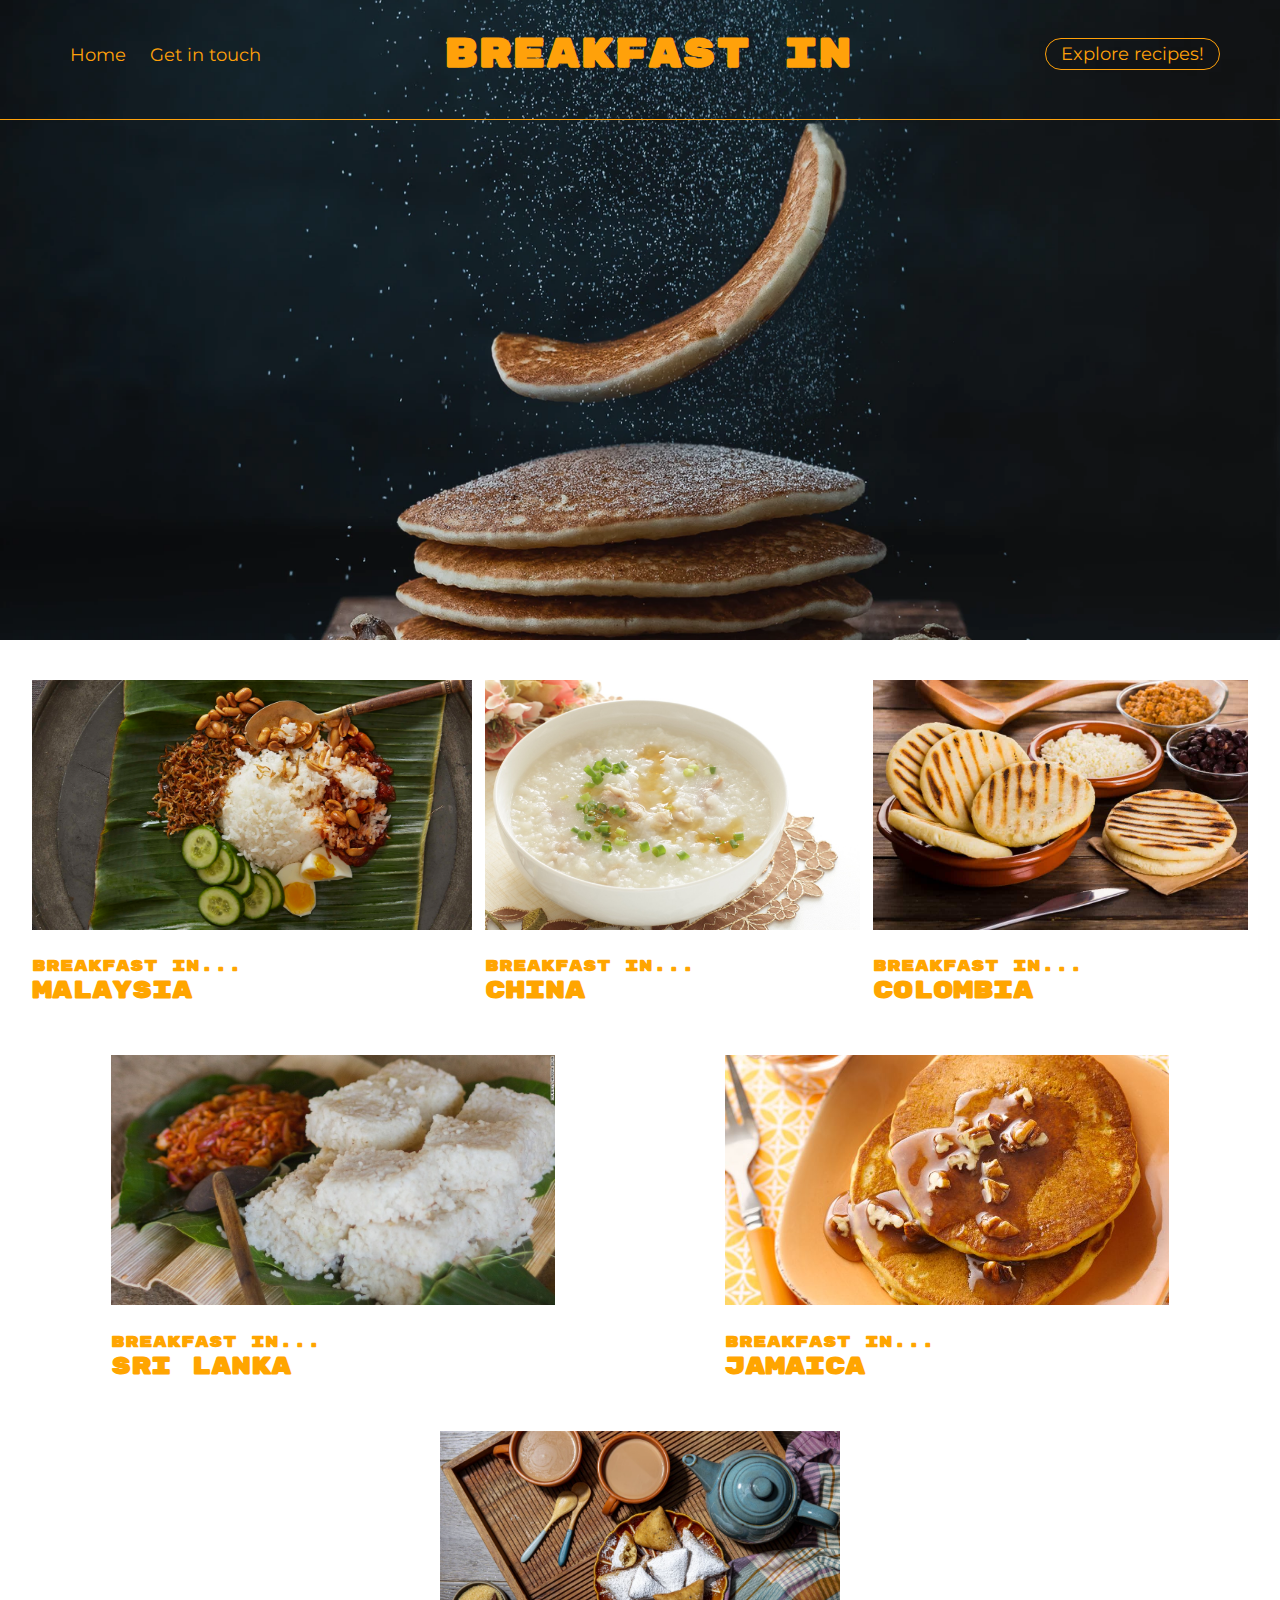
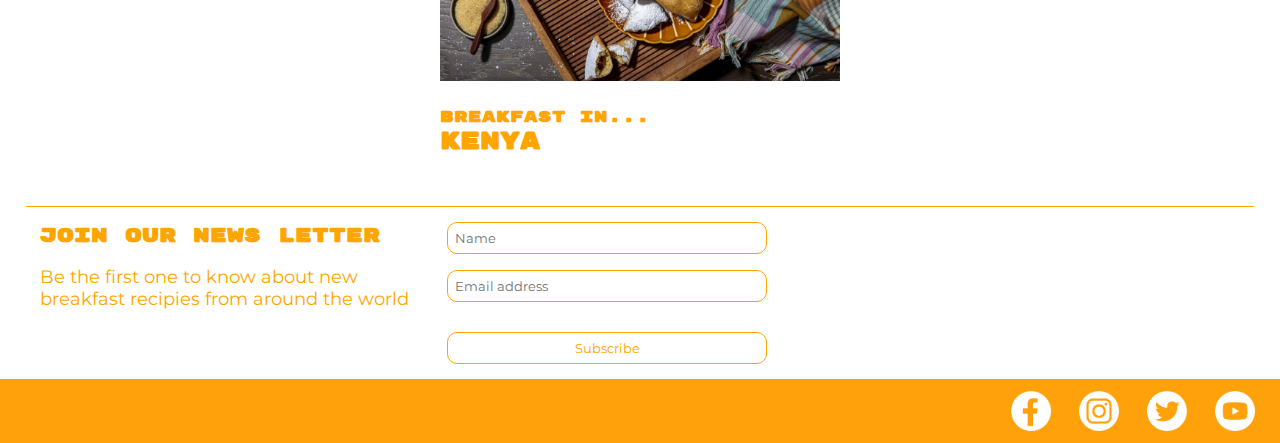
<file: index.html>
<!DOCTYPE html>
<html lang="en">
<head>
    <meta charset="UTF-8">
    <meta http-equiv="X-UA-Compatible" content="IE=edge">
    <meta name="viewport" content="width=device-width, initial-scale=1.0">
    <title>Breakfast in...</title>
    <link rel="stylesheet" href="./index.css/index.css">
    <link rel="stylesheet" href="./Breakfast-In-code 2/Breakfast-In/css/navbar.css">
    <link rel="preconnect" href="https://fonts.googleapis.com"> 
<link rel="preconnect" href="https://fonts.gstatic.com" crossorigin> 
<link href="https://fonts.googleapis.com/css2?family=Montserrat:wght@100;200;300;400&family=Rubik+Mono+One&display=swap" rel="stylesheet">
<script src="home.js"></script>
<link rel="stylesheet" href="https://cdnjs.cloudflare.com/ajax/libs/font-awesome/4.7.0/css/font-awesome.min.css">
</head>
<body>

    <!--HERO-->
    <div class="hero-image">
        <navbar>
            <div class="left-menu">
              <a href="index.html"><p>Home</p></a>
              <a href="getintouch.html"><p>Get in touch</p></a>
            </div>
      
            <div class="right-menu">
              <a href="#pagejump"><p>Explore recipes!</p></a>
            </div>
      
            <h1>Breakfast in</h1>
      
          </navbar>

          <hr>
    </div>

    <!--BODY-->

    <div id='pagejump' class="receipe-grid">
        <div class="recipe-with-text">
            <img src="Breakfast-In-code 2/Breakfast-In/img/Malaysia-image.jpeg" height="250" width = "300" alt="">
            <a href="Breakfast-In-code 2/Breakfast-In/html/Malaysia.html">
                <h4>Breakfast In...</h4>
                <h3>Malaysia</h3>
            </a>
        </div>
        <div class="recipe-with-text">
          <img src="Breakfast-In-code 2/Breakfast-In/img/Chinese-congee.jpeg"  height="250" width="300" alt="">
          <a href="Breakfast-In-code 2/Breakfast-In/html/China.html">
            <h4>Breakfast In...</h4>
            <h3>China</h3>
        </a>
        </div>
        <div class="recipe-with-text">
            <img src="Breakfast-In-code 2/Breakfast-In/img/Colombia-image.jpeg" height="250" width="300" alt="">
            <a href="Breakfast-In-code 2/Breakfast-In/html/Columbia.html">
                <h4>Breakfast In...</h4>
                <h3>Colombia</h3>
            </a>
        </div>
        <div class="recipe-with-text">
            <img src="Breakfast-In-code 2/Breakfast-In/img/SriLanka-image.jpeg" height="250" width="300" alt="">
            <a href="Breakfast-In-code 2/Breakfast-In/html/SriLanka.html">
                <h4>Breakfast In...</h4>
                <h3>Sri Lanka</h3>
            </a>
        </div>
        <div class="recipe-with-text">
            <img src="Breakfast-In-code 2/Breakfast-In/img/Jamaica-image-2.jpeg" height="250" width="300" alt="">
            <a href="Breakfast-In-code 2/Breakfast-In/html/Jamaica.html">
                <h4>Breakfast In...</h4>
                <h3>Jamaica</h3>
            </a>

        </div>
        <div class="recipe-with-text">
            <img src="Breakfast-In-code 2/Breakfast-In/img/Kenya-image.png" height="250" width="300" alt="">
            <a href="Breakfast-In-code 2/Breakfast-In/html/Kenya.html">
                <h4>Breakfast In...</h4>
                <h3>Kenya</h3>
            </a>
        </div>
    </div>

    <!--NEWS LETTER-->

    <div class="flex-box">
    <div class="sign-up-text">
      <h2>Join Our News Letter</h2>
      <p>Be the first one to know about new breakfast recipies from around the world</p>
    </div>
  
  
    <form id="subscribe-form">
      <div class="container">
        <input type="text" id="nameTextBox" placeholder="Name" name="name" required>
        <br>
        <input type="text" id="addressTextBox" placeholder="Email address" name="mail" required>
      </div>
      <div class="container">
        <input type="submit" id="subscribeButton" value="Subscribe">
      </div>
    </form>
  </div>

    <!--SOCIALS-->

    <footer>
      <img src="Breakfast-In-code 2/Breakfast-In/img/social-icons-FB.png"/>
      <img src="Breakfast-In-code 2/Breakfast-In/img/social-icons-Instagram.png"/>
      <img src="Breakfast-In-code 2/Breakfast-In/img/social-icons-Twitter.png"/>
      <img src="Breakfast-In-code 2/Breakfast-In/img/social-icons-Youtube.png"/>
    </footer>

</body>
</html>
</file>
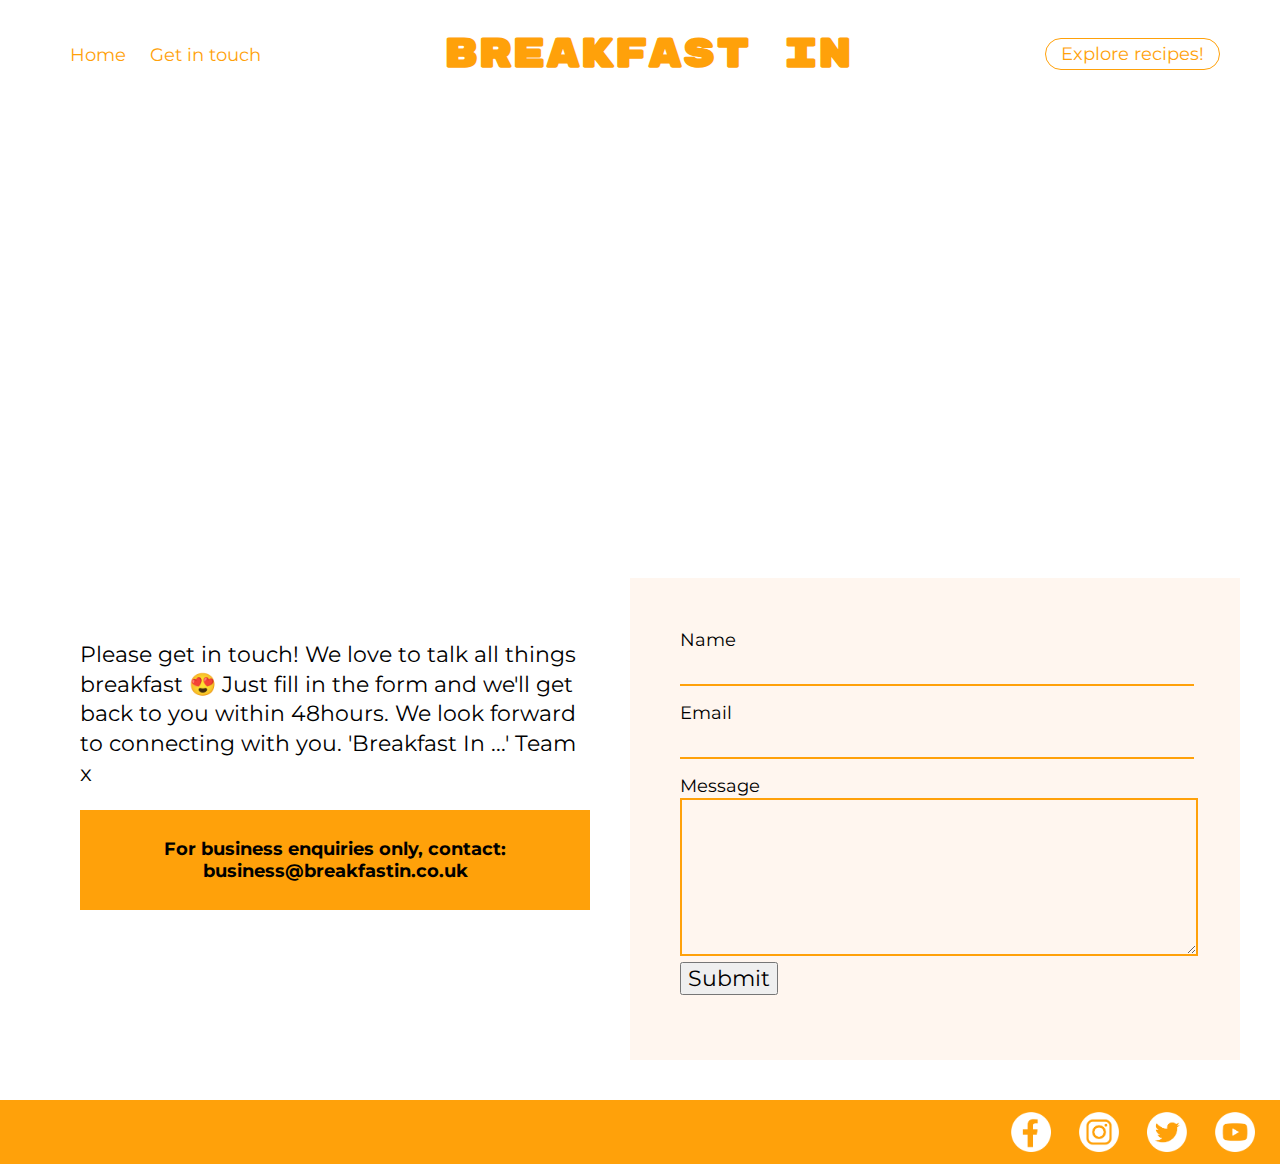
<file: getintouch.html>
<!DOCTYPE html>
<html lang="en">

<head>
    <meta charset="UTF-8">
    <meta http-equiv="X-UA-Compatible" content="IE=edge">
    <meta name="viewport" content="width=device-width, initial-scale=1.0">
    <title>Get In Touch </title>
    <link rel="stylesheet" href="./getintouch.css">
    <script src="home.js"></script>
    <link rel="stylesheet" href="./Breakfast-In-code 2/Breakfast-In/css/navbar.css">
    <link
        href="https://fonts.googleapis.com/css2?family=Montserrat:wght@100;200;300;400&family=Rubik+Mono+One&display=swap"
        rel="stylesheet">
</head>

<body>
    <navbar>
        <div class="left-menu">
            <a href="index.html">
                <p>Home</p>
            </a>
            <a href="getintouch.html">
                <p>Get in touch</p>
            </a>
        </div>

        <div class="right-menu">
            <a href="index.html#pagejump">
                <p>Explore recipes!</p>
            </a>
        </div>

        <h1>Breakfast in</h1>

    </navbar>
    <div class="headercontainer">
        <h1>Get In Touch</h1>
    </div>
    <div class="get-in-touch-content">
        <div class="firstparagraph">
            <p>
                Please get in touch! We love to talk all things breakfast &#128525; Just fill in the form and we'll get back
                to you within 48hours. We look forward to connecting with you. 'Breakfast In ...' Team x
            </p>

            <div class="secondparagraph">
                <h3>
                    For business enquiries only, contact:
                    business@breakfastin.co.uk
                </h3>
            </div>
        </div>
        <div class="Enquirybox">
            <form id="message-form">
                <label for="name">Name</label>
                <input type="text" class="text-line" id="name" name="name" required>
                <label for="email">Email</label>
                <input type="text" class="text-line" id="email" name="email" required>
                <label for="Message">Message</label>
                <textarea name="message" class="messagebox" rows="10" cols="30" required></textarea>
                <label for="Submit"></label>
                <input type="submit" class="submit" value="Submit">
            </form>
        </div>
    </div>
    
    <footer>
        <img src="Breakfast-In-code 2/Breakfast-In/img/social-icons-FB.png"/>
        <img src="Breakfast-In-code 2/Breakfast-In/img/social-icons-Instagram.png"/>
        <img src="Breakfast-In-code 2/Breakfast-In/img/social-icons-Twitter.png"/>
        <img src="Breakfast-In-code 2/Breakfast-In/img/social-icons-Youtube.png"/>
    </footer>
</body>

</html>
</file>
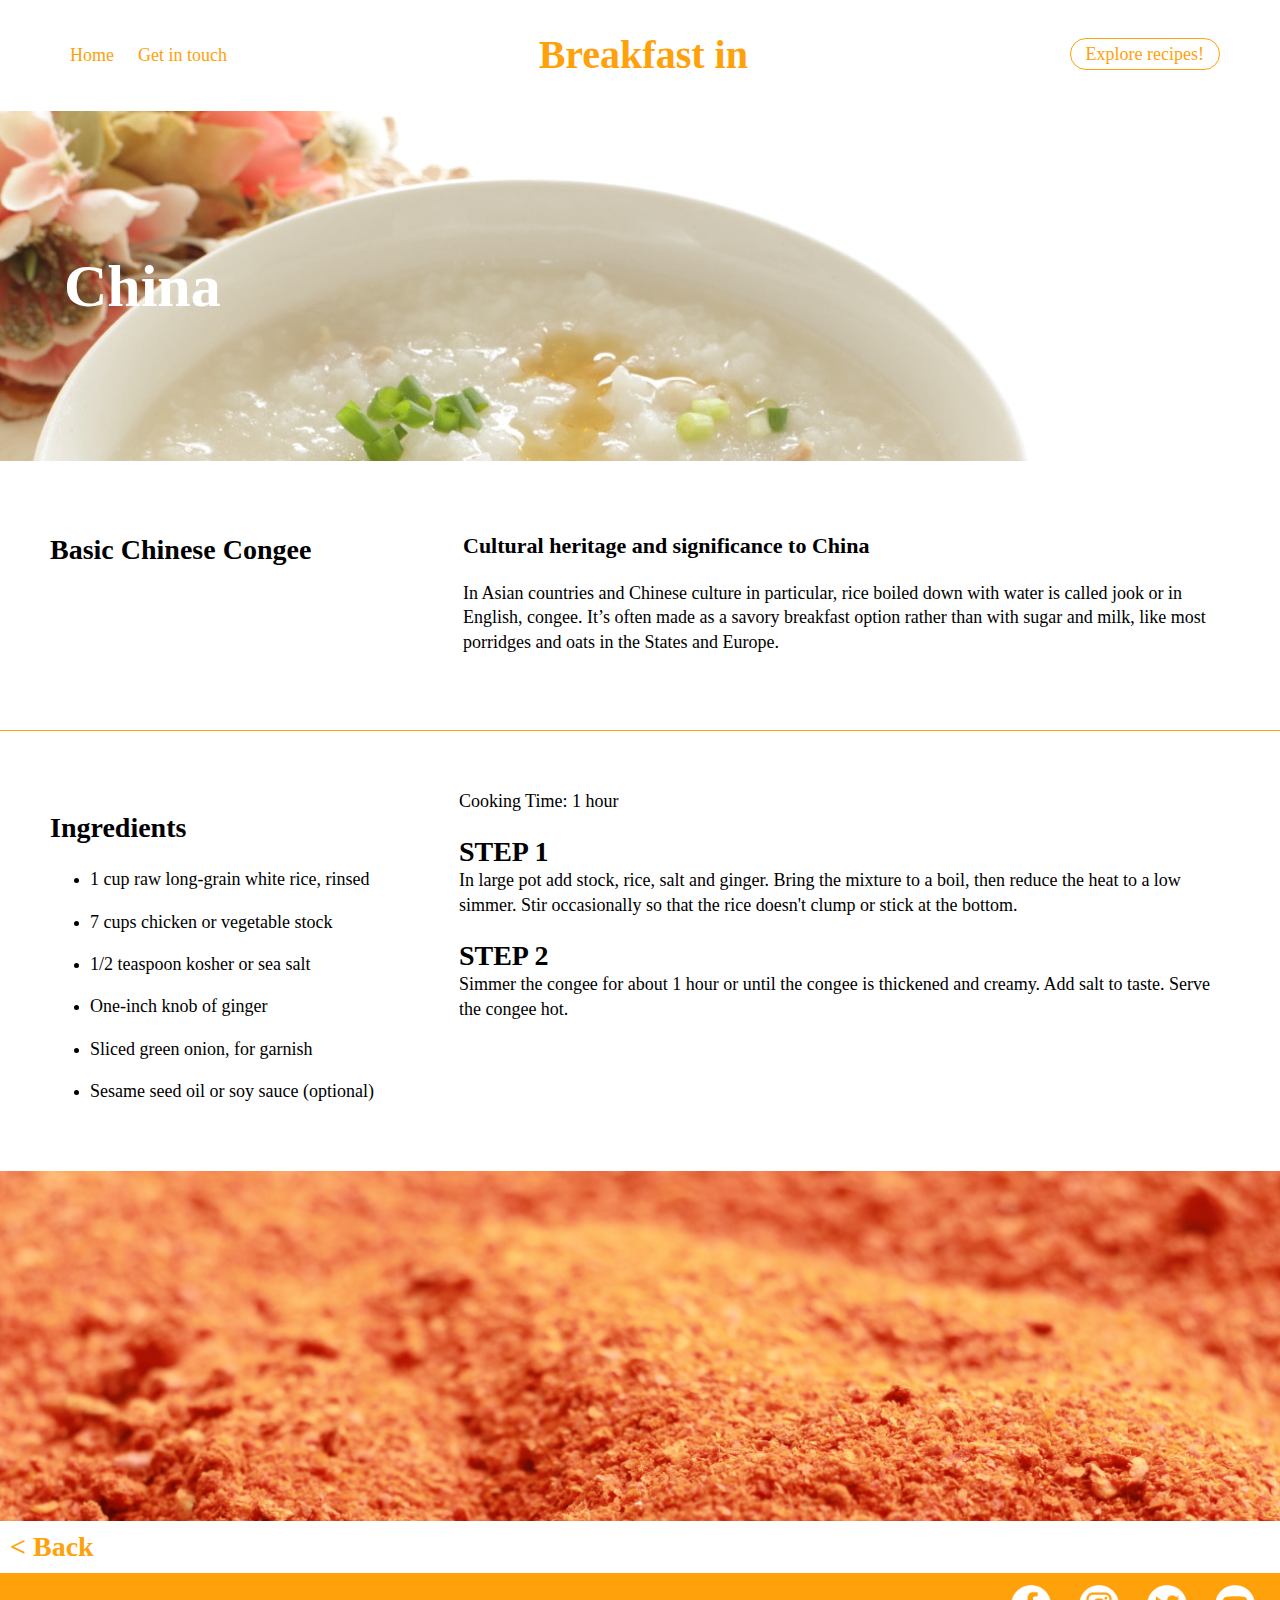
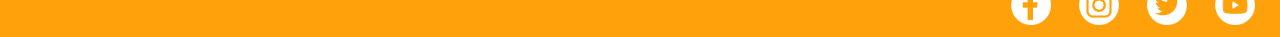
<file: Breakfast-In-code 2/Breakfast-In/html/China.html>
<!DOCTYPE html>
<html lang="en">

<head>
  <link rel="stylesheet" href="../css/RecipePage.css">
  <link rel="stylesheet" href="../css/navbar.css">
  <title>China</title>
</head>
<body>
    <navbar>
      <div class="left-menu">
        <a href="../../../index.html"><p>Home</p></a>
        <a href="../../../getintouch.html"><p>Get in touch</p></a>
      </div>

      <div class="right-menu">
        <a href="../../../index.html#pagejump"><p>Explore recipes!</p></a>
      </div>

      <h1>Breakfast in</h1>

    </navbar>

    <div class="header-container" style="background-image: url(../img/Chinese-congee.jpeg)">
        <h1>China</h1>
      </div>
    
    <div class="about-dish">
      <div class="dish-name">
        <h2>Basic Chinese Congee</h2>
      </div>

      <div class="dish-descriptions">
       <h3>Cultural heritage and significance to China</h3>
       <p>In Asian countries and Chinese culture in particular, rice boiled down with water is called jook or in English, congee. It’s often made as a savory breakfast option rather than with sugar and milk, like most porridges and oats in the States and Europe.</p>
      </div>
    </div>
    
    <hr/>

    <div class="about-dish">
      <div class="ingridients">
        <h2>Ingredients</h2>
        <ul><li><p>1 cup raw long-grain white rice, rinsed </p></li>
        <li><p>7 cups chicken or vegetable stock</p></li>
        <li><p>1/2 teaspoon kosher or sea salt</p></li>
        <li><p>One-inch knob of ginger</p></li>
        <li><p>Sliced green onion, for garnish</p></li>
        <li><p>Sesame seed oil or soy sauce (optional)</p></li>
        </ul>
      </div>
     
      <div class="methods">
        <p>Cooking Time: 1 hour</p>
        <h2>STEP 1</h2>
        <p>In large pot add stock, rice, salt and ginger. Bring the mixture to a boil, then reduce the heat to a low simmer. Stir occasionally so that the rice doesn't clump or stick at the bottom.</p>
        <h2>STEP 2</h2>
        <p>Simmer the congee for about 1 hour or until the congee is thickened and creamy. Add salt to taste. Serve the congee hot.</p>
      </div>
  </div>

  <div class="bottom-container">
  </div>

  <div class="back-botton">
    <a href="../../../index.html"><h2>&#60; Back</h2></a>
  </div>

  <footer>
    <img src="../img/social-icons-FB.png"/>
    <img src="../img/social-icons-Instagram.png"/>
    <img src="../img/social-icons-Twitter.png"/>
    <img src="../img/social-icons-Youtube.png"/>
  </footer>

</body>
</file>
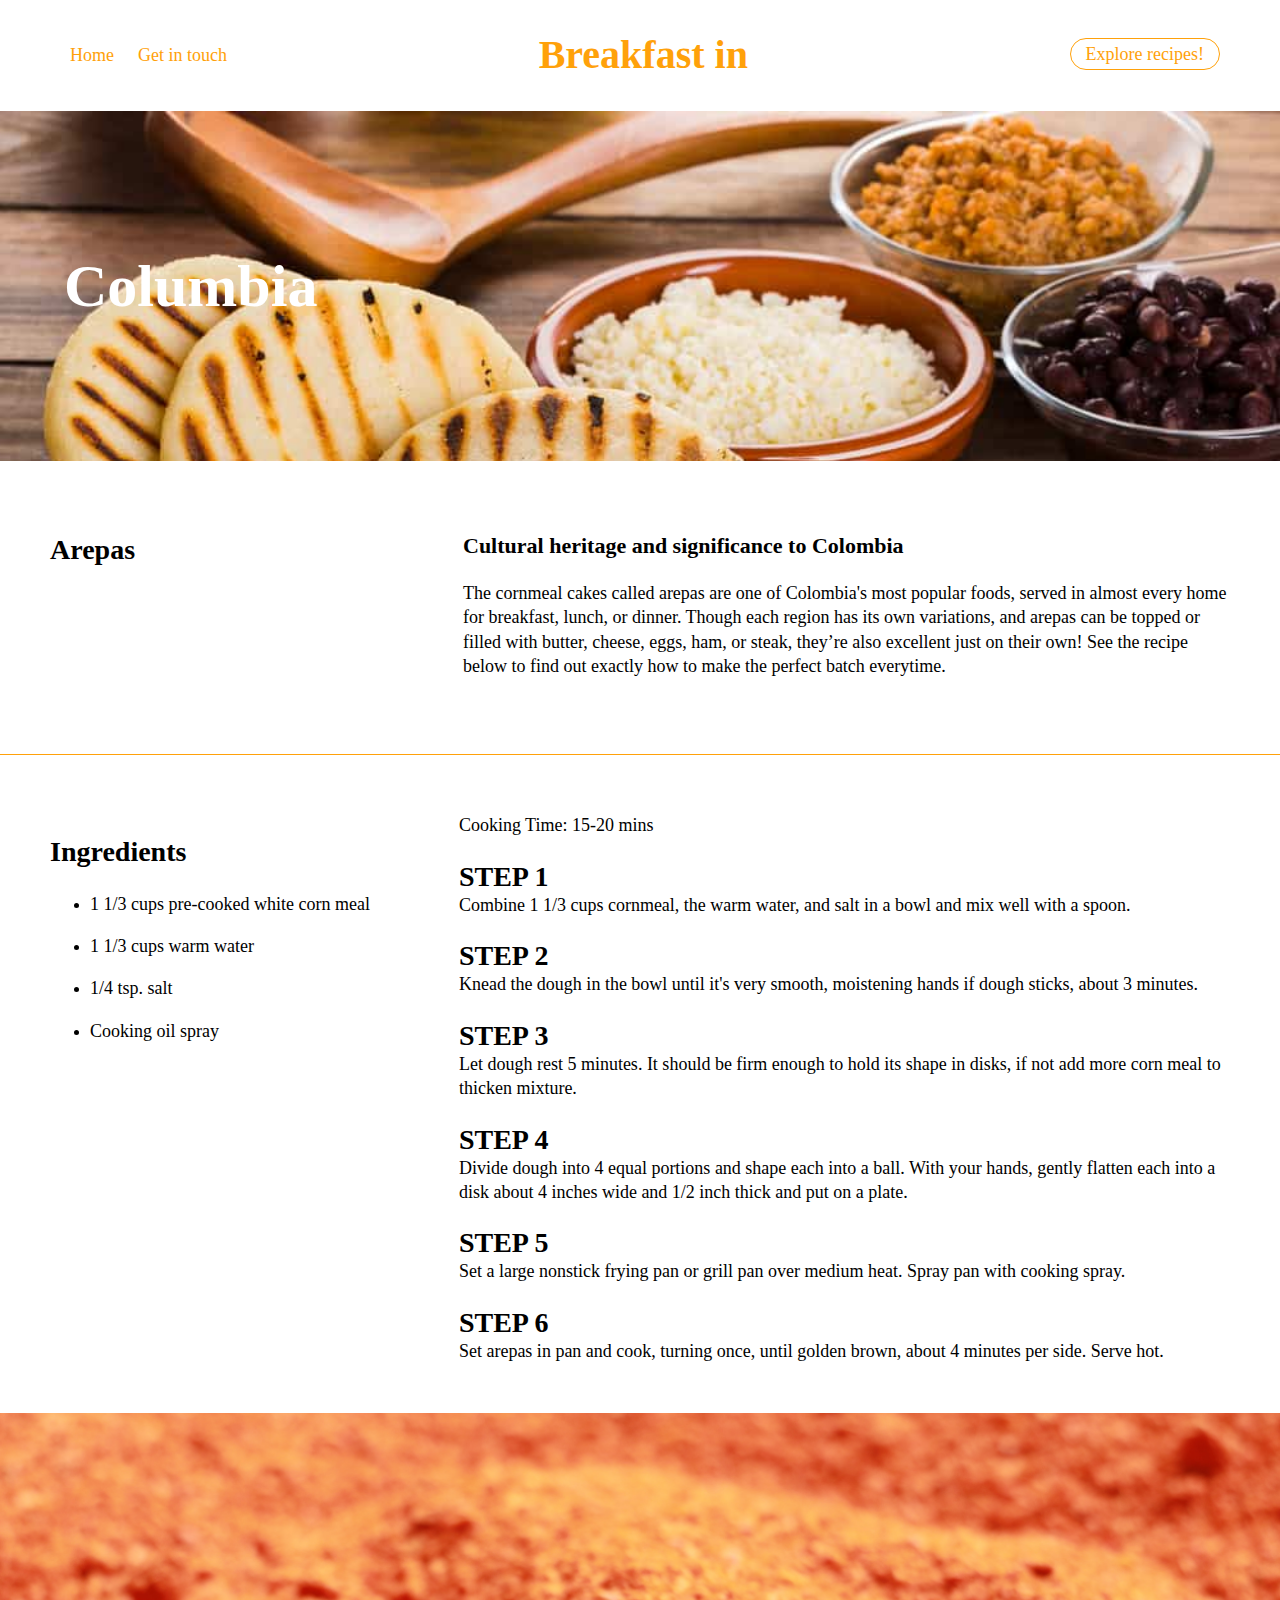
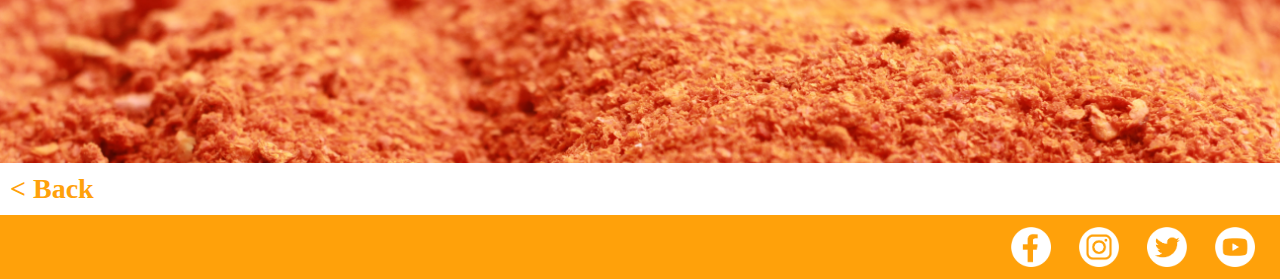
<file: Breakfast-In-code 2/Breakfast-In/html/Columbia.html>
<!DOCTYPE html>
<html lang="en">

<head>
  <link rel="stylesheet" href="../css/RecipePage.css">
  <link rel="stylesheet" href="../css/navbar.css">
  <title>Columbia</title>
</head>
<body>
    <navbar>
      <div class="left-menu">
        <a href="../../../index.html"><p>Home</p></a>
        <a href="../../../getintouch.html"><p>Get in touch</p></a>
      </div>

      <div class="right-menu">
        <a href="../../../index.html#pagejump"><p>Explore recipes!</p></a>
      </div>

      <h1>Breakfast in</h1>

    </navbar>

    <div class="header-container" style="background-image: url(../img/Colombia-image.jpeg)">
      <h1>Columbia</h1>
    </div>
    
    <div class="about-dish">
      <div class="dish-name">
        <h2>Arepas</h2>
      </div>

      <div class="dish-descriptions">
       <h3>Cultural heritage and significance to Colombia</h3>
       <p>The cornmeal cakes called arepas are one of Colombia's most popular foods, served in almost every home for breakfast, lunch, or dinner. Though each region has its own variations, and arepas can be topped or filled with butter, cheese, eggs, ham, or steak, they’re also excellent just on their own! See the recipe below to find out exactly how to make the perfect batch everytime.
       </p>
      </div>
    </div>
    
    <hr/>

    <div class="about-dish">
      <div class="ingridients">
        <h2>Ingredients</h2>
        <ul><li><p>1 1/3 cups pre-cooked white corn meal </p></li>
        <li><p>1 1/3 cups warm water</p></li>
        <li><p>1/4 tsp. salt</p></li>
        <li><p>Cooking oil spray</p></li>
        </ul>
      </div>
     
      <div class="methods">
        <p>Cooking Time: 15-20 mins</p>
        <h2>STEP 1</h2>
        <p>Combine 1 1/3 cups cornmeal, the warm water, and salt in a bowl and mix well with a spoon.</p>
        <h2>STEP 2</h2>
        <p>Knead the dough in the bowl until it's very smooth, moistening hands if dough sticks, about 3 minutes.</p>
        <h2>STEP 3</h2>
        <p>Let dough rest 5 minutes. It should be firm enough to hold its shape in disks, if not add more corn meal to thicken mixture.</p>
        <h2>STEP 4</h2>
       <p>Divide dough into 4 equal portions and shape each into a ball. With your hands, gently flatten each into a disk about 4 inches wide and 1/2 inch thick and put on a plate.</p>
       <h2>STEP 5</h2>
       <p>Set a large nonstick frying pan or grill pan over medium heat. Spray pan with cooking spray.</p>
       <h2>STEP 6</h2>
       <p>Set arepas in pan and cook, turning once, until golden brown, about 4 minutes per side. Serve hot.</p> 
      </div>
  </div>

  <div class="bottom-container">
  </div>

  <div class="back-botton">
    <a href="../../../index.html"><h2>&#60; Back</h2></a>
  </div>

  <footer>
    <img src="../img/social-icons-FB.png"/>
    <img src="../img/social-icons-Instagram.png"/>
    <img src="../img/social-icons-Twitter.png"/>
    <img src="../img/social-icons-Youtube.png"/>
  </footer>

</body>
</file>
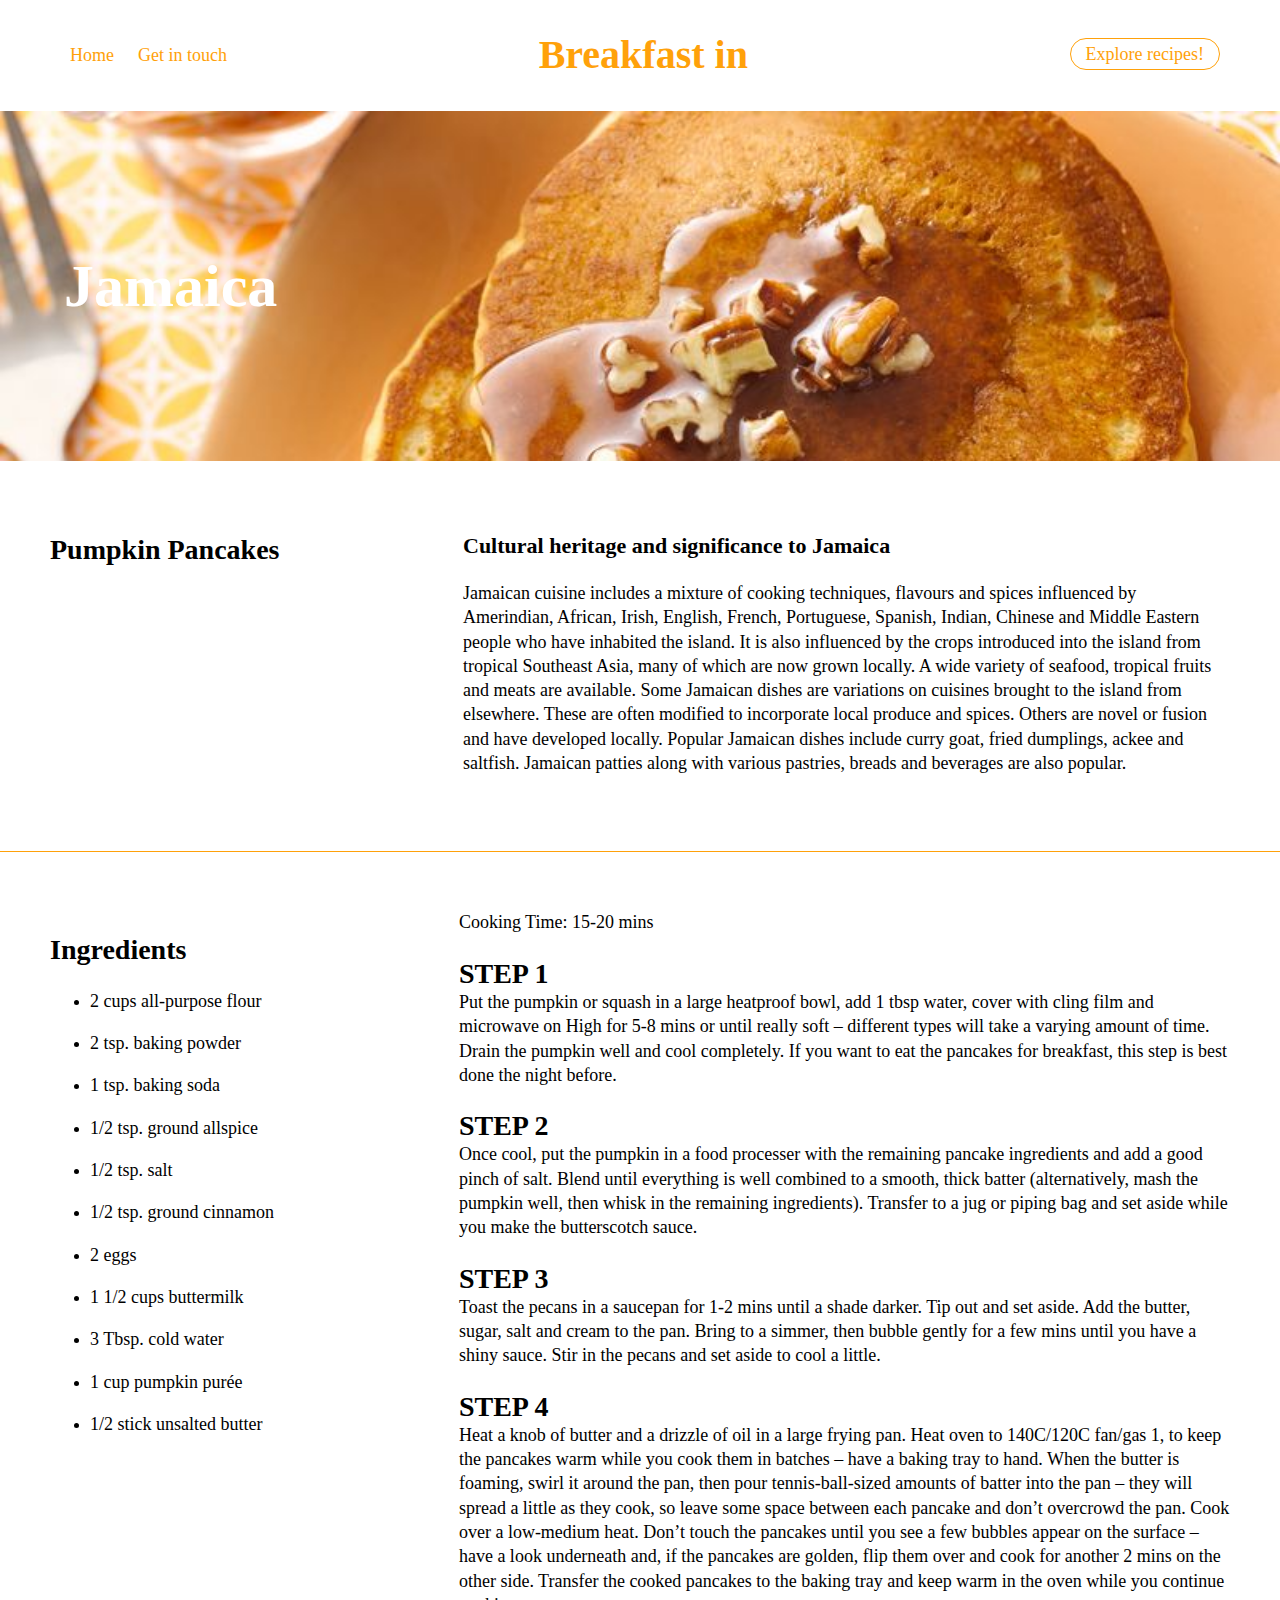
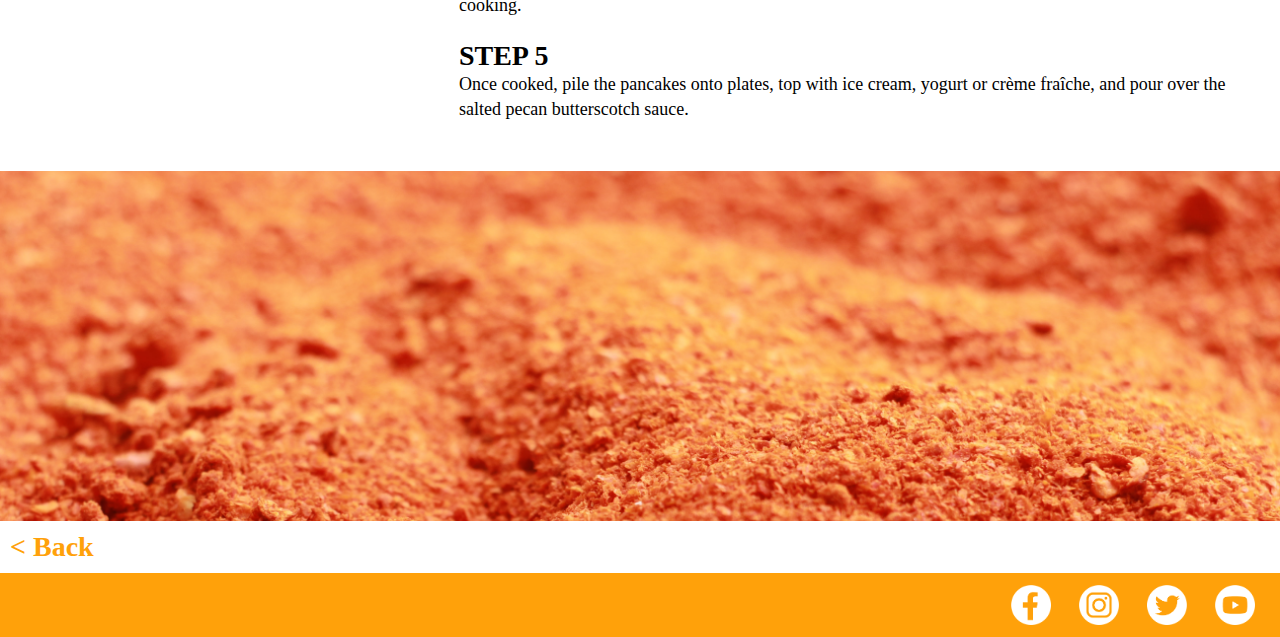
<file: Breakfast-In-code 2/Breakfast-In/html/Jamaica.html>
<!DOCTYPE html>
<html lang="en">

<head>
  <link rel="stylesheet" href="../css/RecipePage.css">
  <link rel="stylesheet" href="../css/navbar.css">
  <title>Jamaica</title>
</head>
<body>
    <navbar>
      <div class="left-menu">
        <a href="../../../index.html"><p>Home</p></a>
        <a href="../../../getintouch.html"><p>Get in touch</p></a>
      </div>

      <div class="right-menu">
        <a href="../../../index.html#pagejump"><p>Explore recipes!</p></a>
      </div>

      <h1>Breakfast in</h1>

    </navbar>

    <div class="header-container" style="background-image: url(../img/Jamaica-image-2.jpeg)">
      <h1>Jamaica</h1>
    </div>
    
    <div class="about-dish">
      <div class="dish-name">
        <h2>Pumpkin Pancakes</h2>
      </div>

      <div class="dish-descriptions">
       <h3>Cultural heritage and significance to Jamaica</h3>
       <p>Jamaican cuisine includes a mixture of cooking techniques, flavours and spices influenced by Amerindian, African, Irish, English, French, Portuguese, Spanish, Indian, Chinese and Middle Eastern people who have inhabited the island. It is also influenced by the crops introduced into the island from tropical Southeast Asia, many of which are now grown locally. A wide variety of seafood, tropical fruits and meats are available.

        Some Jamaican dishes are variations on cuisines brought to the island from elsewhere. These are often modified to incorporate local produce and spices. Others are novel or fusion and have developed locally. Popular Jamaican dishes include curry goat, fried dumplings, ackee and saltfish. Jamaican patties along with various pastries, breads and beverages are also popular.
       </p>
      </div>
    </div>
    
    <hr/>

    <div class="about-dish">
      <div class="ingridients">
        <h2>Ingredients</h2>
        <ul><li><p>2 cups all-purpose flour</p></li>
        <li><p>2 tsp. baking powder</p></li>
        <li><p>1 tsp. baking soda</p></li>
        <li><p>1/2 tsp. ground allspice</p></li>
        <li><p>1/2 tsp. salt</p></li>
        <li><p>1/2 tsp. ground cinnamon</p></li>
        <li><p>2 eggs</p></li>
        <li><p>1 1/2 cups buttermilk</p></li>
        <li><p>3 Tbsp. cold water</p></li>
        <li><p>1 cup pumpkin purée</p></li>
        <li><p>1/2 stick unsalted butter</p></li>
        </ul>
      </div>
     
      <div class="methods">
        <p>Cooking Time: 15-20 mins</p>
        <h2>STEP 1</h2>
        <p>Put the pumpkin or squash in a large heatproof bowl, add 1 tbsp water, cover with cling film and microwave on High for 5-8 mins or until really soft – different types will take a varying amount of time. Drain the pumpkin well and cool completely. If you want to eat the pancakes for breakfast, this step is best done the night before.</p>
        <h2>STEP 2</h2>
        <p>Once cool, put the pumpkin in a food processer with the remaining pancake ingredients and add a good pinch of salt. Blend until everything is well combined to a smooth, thick batter (alternatively, mash the pumpkin well, then whisk in the remaining ingredients). Transfer to a jug or piping bag and set aside while you make the butterscotch sauce.</p>
        <h2>STEP 3</h2>
        <p>Toast the pecans in a saucepan for 1-2 mins until a shade darker. Tip out and set aside. Add the butter, sugar, salt and cream to the pan. Bring to a simmer, then bubble gently for a few mins until you have a shiny sauce. Stir in the pecans and set aside to cool a little.</p>
        <h2>STEP 4</h2>
        <p>Heat a knob of butter and a drizzle of oil in a large frying pan. Heat oven to 140C/120C fan/gas 1, to keep the pancakes warm while you cook them in batches – have a baking tray to hand. When the butter is foaming, swirl it around the pan, then pour tennis-ball-sized amounts of batter into the pan – they will spread a little as they cook, so leave some space between each pancake and don’t overcrowd the pan. Cook over a low-medium heat. Don’t touch the pancakes until you see a few bubbles appear on the surface – have a look underneath and, if the pancakes are golden, flip them over and cook for another 2 mins on the other side. Transfer the cooked pancakes to the baking tray and keep warm in the oven while you continue cooking.</p>
        <h2>STEP 5</h2>
        <p>Once cooked, pile the pancakes onto plates, top with ice cream, yogurt or crème fraîche, and pour over the salted pecan butterscotch sauce.</p>
      </div>
  </div>

  <div class="bottom-container">
  </div>

  <div class="back-botton">
    <a href="../../../index.html"><h2>&#60; Back</h2></a>
  </div>

  <footer>
    <img src="../img/social-icons-FB.png"/>
    <img src="../img/social-icons-Instagram.png"/>
    <img src="../img/social-icons-Twitter.png"/>
    <img src="../img/social-icons-Youtube.png"/>
  </footer>

</body>
</file>
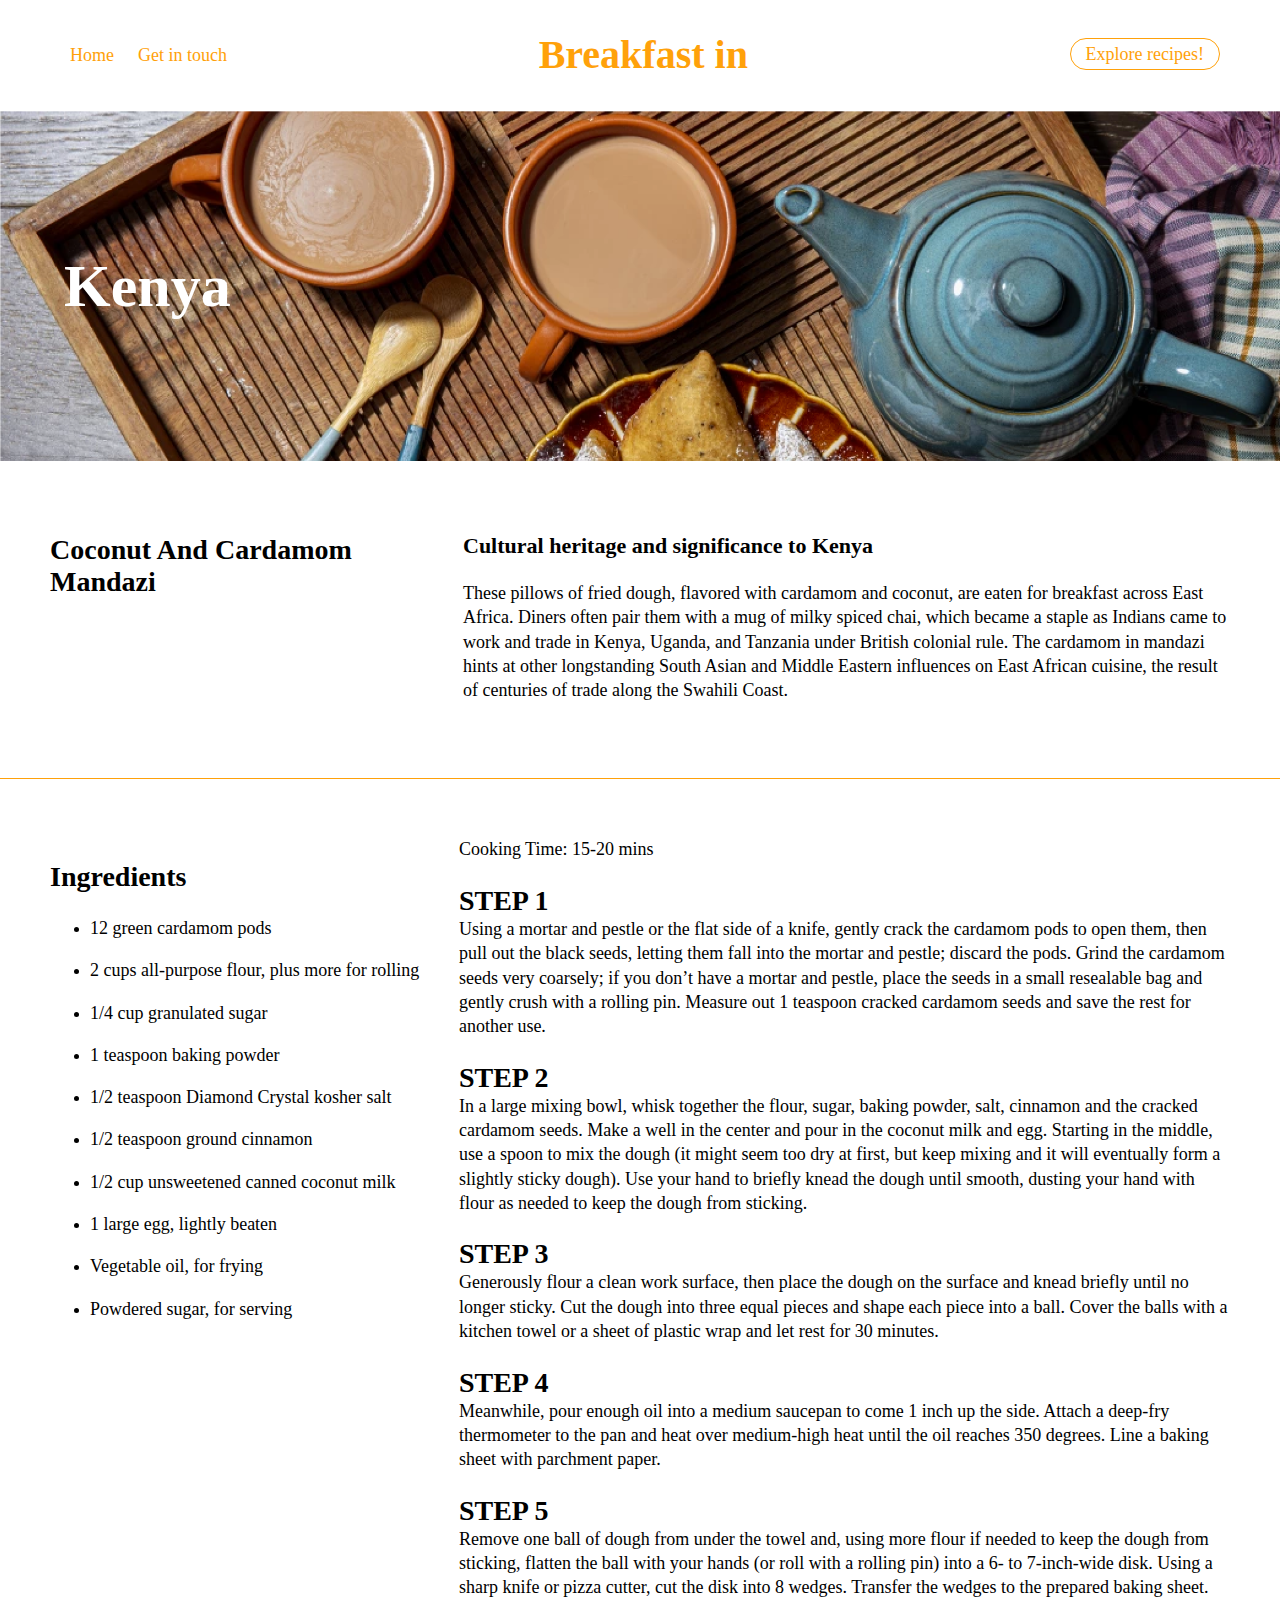
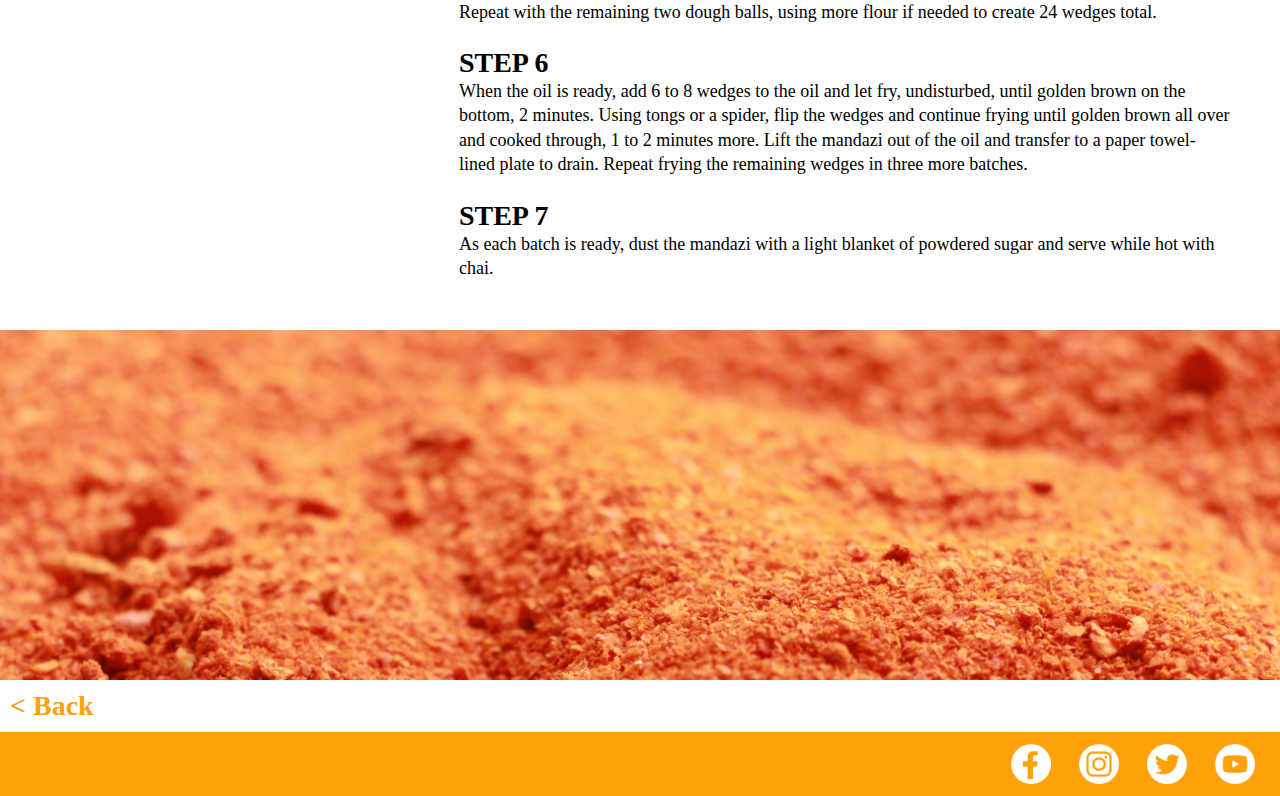
<file: Breakfast-In-code 2/Breakfast-In/html/Kenya.html>
<!DOCTYPE html>
<html lang="en">

<head>
  <link rel="stylesheet" href="../css/RecipePage.css">
  <link rel="stylesheet" href="../css/navbar.css">
  <title>Kenya</title>
</head>
<body>
    <navbar>
      <div class="left-menu">
        <a href="../../../index.html"><p>Home</p></a>
        <a href="../../../getintouch.html"><p>Get in touch</p></a>
      </div>

      <div class="right-menu">
        <a href="../../../index.html#pagejump"><p>Explore recipes!</p></a>
      </div>

      <h1>Breakfast in</h1>

    </navbar>

    <div class="header-container" style="background-image: url(../img/Kenya-image.png)">
      <h1>Kenya</h1>
    </div>
    
    <div class="about-dish">
      <div class="dish-name">
        <h2>Coconut And Cardamom Mandazi</h2>
      </div>

      <div class="dish-descriptions">
       <h3>Cultural heritage and significance to Kenya</h3>
       <p>These pillows of fried dough, flavored with cardamom and coconut, are eaten for breakfast across East Africa. Diners often pair them with a mug of milky spiced chai, which became a staple as Indians came to work and trade in Kenya, Uganda, and Tanzania under British colonial rule. The cardamom in mandazi hints at other longstanding South Asian and Middle Eastern influences on East African cuisine, the result of centuries of trade along the Swahili Coast.
       </p>
      </div>
    </div>
    
    <hr/>

    <div class="about-dish">
      <div class="ingridients">
        <h2>Ingredients</h2>
        <ul><li><p>12 green cardamom pods</p></li>
        <li><p>2 cups all-purpose flour, plus more for rolling</p></li>
        <li><p>1/4 cup granulated sugar</p></li>
        <li><p>1 teaspoon baking powder</p></li>
        <li><p>1/2 teaspoon Diamond Crystal kosher salt</p></li>
        <li><p>1/2 teaspoon ground cinnamon</p></li>
        <li><p>1/2 cup unsweetened canned coconut milk</p></li>
        <li><p>1 large egg, lightly beaten</p></li>
        <li><p>Vegetable oil, for frying</p></li>
        <li><p>Powdered sugar, for serving</p></li>
        </ul>
      </div>
     
      <div class="methods">
        <p>Cooking Time: 15-20 mins</p>
        <h2>STEP 1</h2>
        <p>Using a mortar and pestle or the flat side of a knife, gently crack the cardamom pods to open them, then pull out the black seeds, letting them fall into the mortar and pestle; discard the pods. Grind the cardamom seeds very coarsely; if you don’t have a mortar and pestle, place the seeds in a small resealable bag and gently crush with a rolling pin. Measure out 1 teaspoon cracked cardamom seeds and save the rest for another use.</p>
        <h2>STEP 2</h2>
        <p>In a large mixing bowl, whisk together the flour, sugar, baking powder, salt, cinnamon and the cracked cardamom seeds. Make a well in the center and pour in the coconut milk and egg. Starting in the middle, use a spoon to mix the dough (it might seem too dry at first, but keep mixing and it will eventually form a slightly sticky dough). Use your hand to briefly knead the dough until smooth, dusting your hand with flour as needed to keep the dough from sticking.</p>
        <h2>STEP 3</h2>
        <p>Generously flour a clean work surface, then place the dough on the surface and knead briefly until no longer sticky. Cut the dough into three equal pieces and shape each piece into a ball. Cover the balls with a kitchen towel or a sheet of plastic wrap and let rest for 30 minutes.</p>
        <h2>STEP 4</h2>
        <p>Meanwhile, pour enough oil into a medium saucepan to come 1 inch up the side. Attach a deep-fry thermometer to the pan and heat over medium-high heat until the oil reaches 350 degrees. Line a baking sheet with parchment paper.</p>
        <h2>STEP 5</h2>
        <p>Remove one ball of dough from under the towel and, using more flour if needed to keep the dough from sticking, flatten the ball with your hands (or roll with a rolling pin) into a 6- to 7-inch-wide disk. Using a sharp knife or pizza cutter, cut the disk into 8 wedges. Transfer the wedges to the prepared baking sheet. Repeat with the remaining two dough balls, using more flour if needed to create 24 wedges total.</p>
        <h2>STEP 6</h2>
        <p>When the oil is ready, add 6 to 8 wedges to the oil and let fry, undisturbed, until golden brown on the bottom, 2 minutes. Using tongs or a spider, flip the wedges and continue frying until golden brown all over and cooked through, 1 to 2 minutes more. Lift the mandazi out of the oil and transfer to a paper towel-lined plate to drain. Repeat frying the remaining wedges in three more batches.</p>
        <h2>STEP 7</h2>
        <p>As each batch is ready, dust the mandazi with a light blanket of powdered sugar and serve while hot with chai.</p>     
      </div>
  </div>

  <div class="bottom-container">
  </div>

  <div class="back-botton">
    <a href="../../../index.html"><h2>&#60; Back</h2></a>
  </div>

  <footer>
    <img src="../img/social-icons-FB.png"/>
    <img src="../img/social-icons-Instagram.png"/>
    <img src="../img/social-icons-Twitter.png"/>
    <img src="../img/social-icons-Youtube.png"/>
  </footer>

</body>
</file>
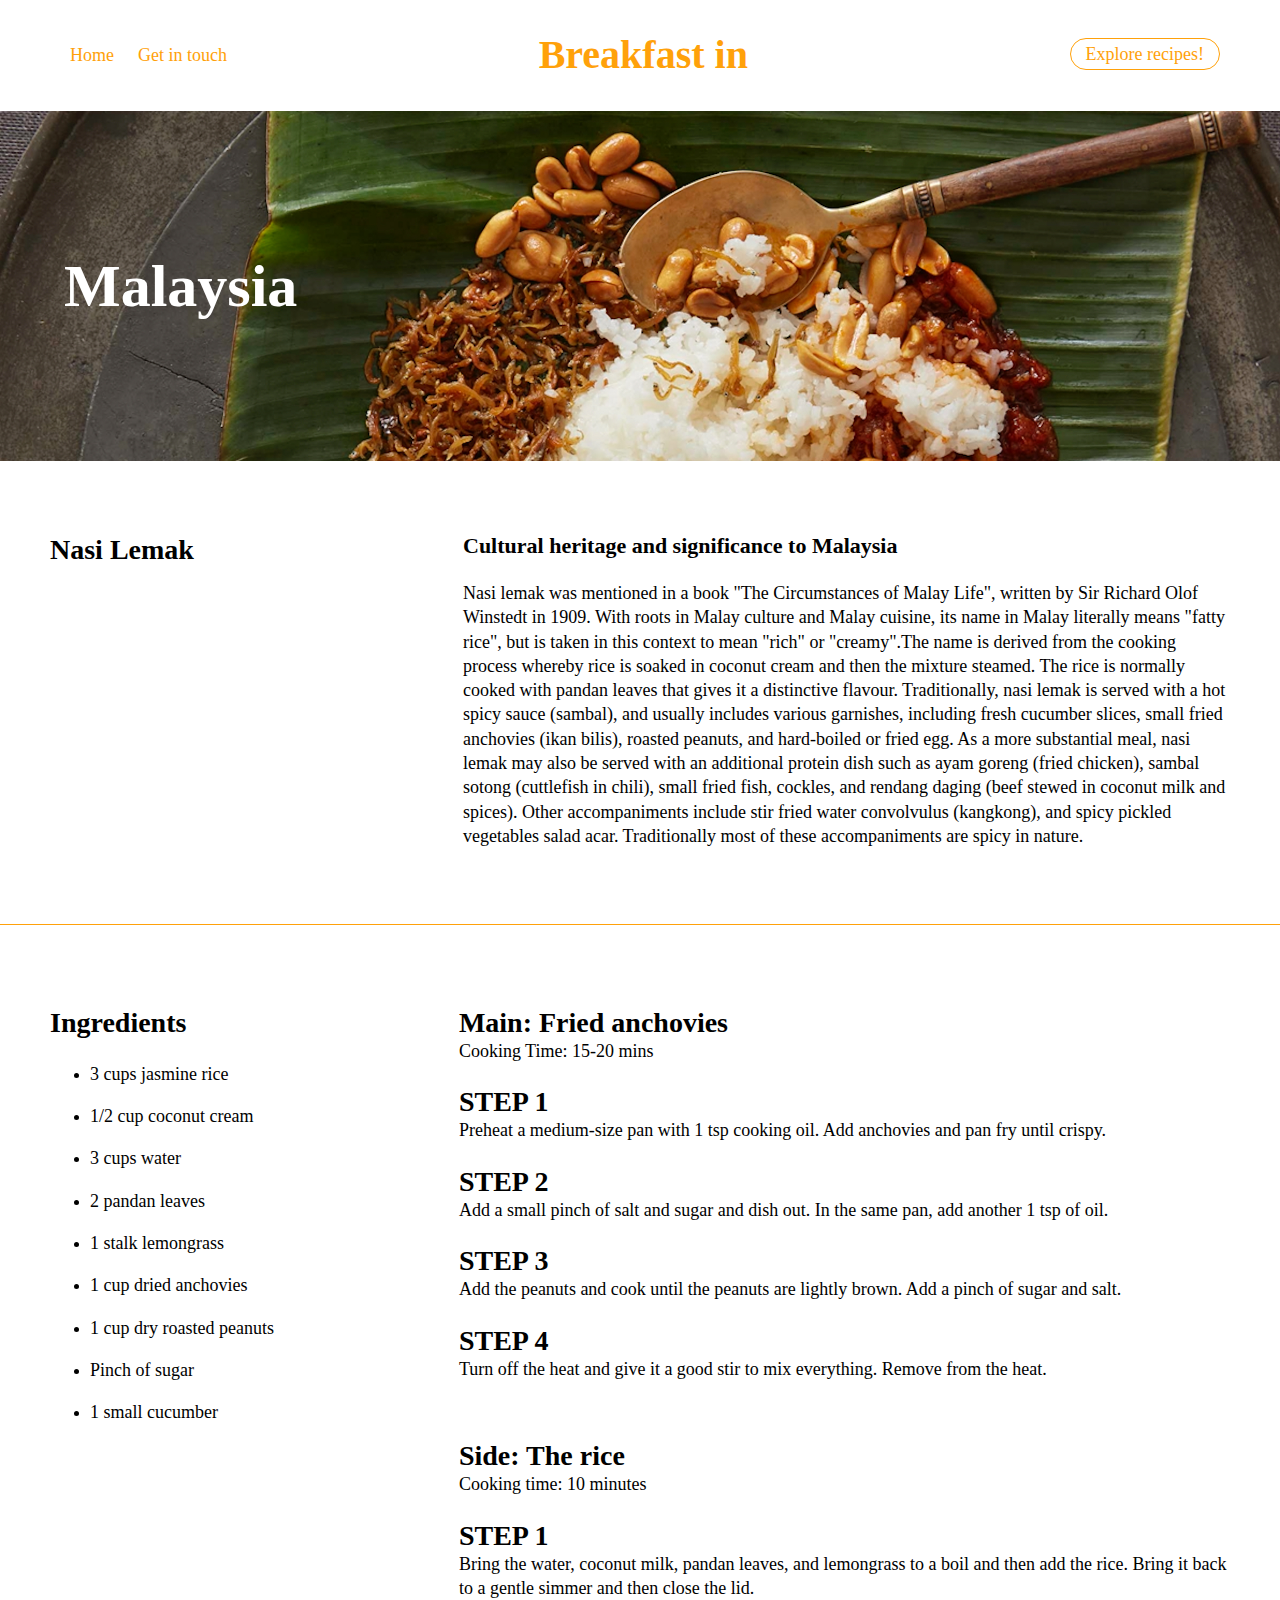
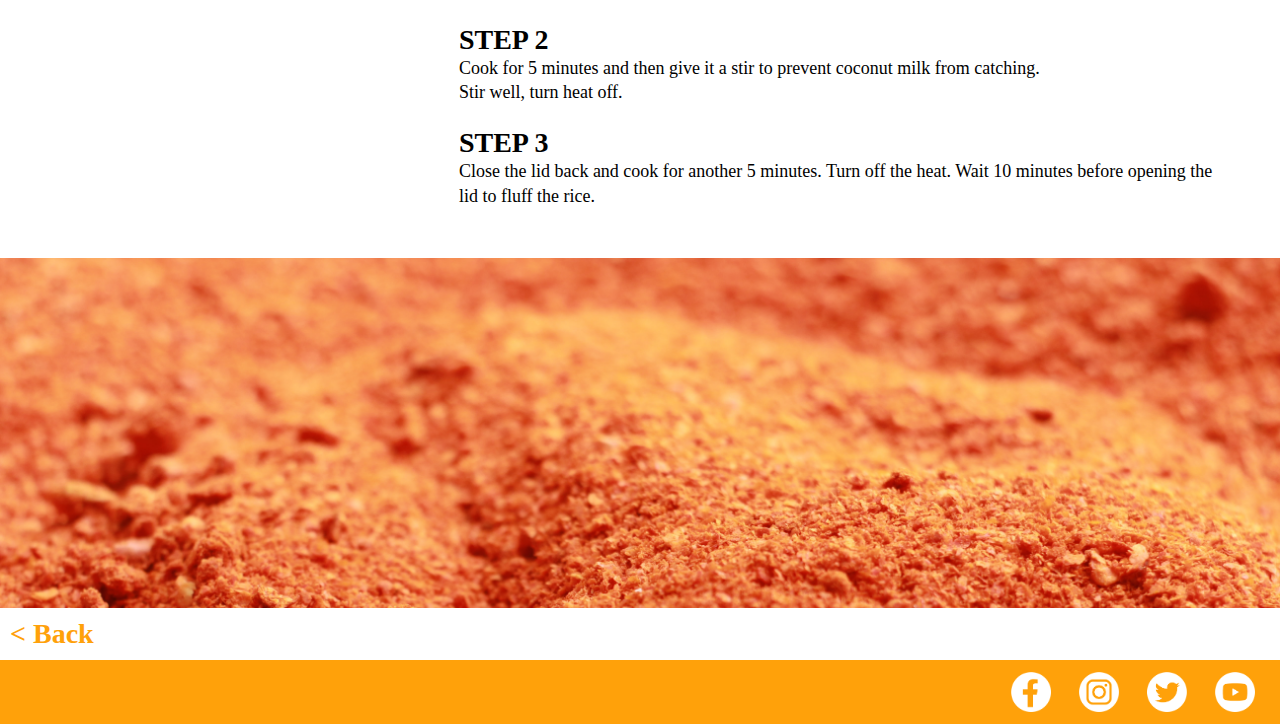
<file: Breakfast-In-code 2/Breakfast-In/html/Malaysia.html>
<!DOCTYPE html>
<html lang="en">

<head>
  <link rel="stylesheet" href="../css/RecipePage.css">
  <link rel="stylesheet" href="../css/navbar.css">
  <title>Malaysia</title>
</head>
<body>
    <navbar>
      <div class="left-menu">
        <a href="../../../index.html"><p>Home</p></a>
        <a href="../../../getintouch.html"><p>Get in touch</p></a>
      </div>

      <div class="right-menu">
        <a href="../../../index.html#pagejump"><p>Explore recipes!</p></a>
      </div>

      <h1>Breakfast in</h1>

    </navbar>

    <div class="header-container" style="background-image: url(../img/Malaysia-image.jpeg)">
      <h1>Malaysia</h1>
    </div>
    
    <div class="about-dish">
      <div class="dish-name">
        <h2>Nasi Lemak</h2>
      </div>

      <div class="dish-descriptions">
       <h3>Cultural heritage and significance to Malaysia</h3>
       <p>Nasi lemak was mentioned in a book "The Circumstances of Malay Life", written by Sir Richard Olof Winstedt in 1909. With roots in Malay culture and Malay cuisine, its name in Malay literally means "fatty rice", but is taken in this context to mean "rich" or "creamy".The name is derived from the cooking process whereby rice is soaked in coconut cream and then the mixture steamed. The rice is normally cooked with pandan leaves that gives it a distinctive flavour.
        Traditionally, nasi lemak is served with a hot spicy sauce (sambal), and usually includes various garnishes, including fresh cucumber slices, small fried anchovies (ikan bilis), roasted peanuts, and hard-boiled or fried egg. As a more substantial meal, nasi lemak may also be served with an additional protein dish such as ayam goreng (fried chicken), sambal sotong (cuttlefish in chili), small fried fish, cockles, and rendang daging (beef stewed in coconut milk and spices). Other accompaniments include stir fried water convolvulus (kangkong), and spicy pickled vegetables salad acar. Traditionally most of these accompaniments are spicy in nature.
        
       </p>
      </div>
    </div>
    
    <hr/>

    <div class="about-dish">
      <div class="ingridients">
        <h2>Ingredients</h2>
        <ul><li><p>3 cups jasmine rice</p></li>
        <li><p>1/2 cup coconut cream</p></li>
        <li><p>3 cups water</p></li>
        <li><p>2 pandan leaves</p></li>
        <li><p>1 stalk lemongrass</p></li>
        <li><p>1 cup dried anchovies </p></li>
        <li><p>1 cup dry roasted peanuts</p></li>
        <li><p>Pinch of sugar</p></li>
        <li><p>1 small cucumber</p></li>
        </ul>
      </div>
     
      <div class="methods">
        <h2>Main: Fried anchovies</h2>
        <p>Cooking Time: 15-20 mins</p>
        <h2>STEP 1</h2>
        <p>Preheat a medium-size pan with 1 tsp cooking oil. Add anchovies and pan fry until crispy.</p>
        <h2>STEP 2</h2>
        <p>Add a small pinch of salt and sugar and dish out. In the same pan, add another 1 tsp of oil.</p>
        <h2>STEP 3</h2>
        <p>Add the peanuts and cook until the peanuts are lightly brown. Add a pinch of sugar and salt.</p>
        <h2>STEP 4</h2>
        <p>Turn off the heat and give it a good stir to mix everything. Remove from the heat.</p>
        <br>
        <br>
        <h2>Side: The rice</h2>
        <p>Cooking time: 10 minutes</p>
        <h2>STEP 1</h2>
        <p>Bring the water, coconut milk, pandan leaves, and lemongrass to a boil and then add the rice. Bring it back to a gentle simmer and then close the lid.</p>
        <h2>STEP 2</h2>
        <p>Cook for 5 minutes and then give it a stir to prevent coconut milk from catching.</p>
        <p>Stir well, turn heat off.</p>
        <h2>STEP 3</h2>
        <p>Close the lid back and cook for another 5 minutes. Turn off the heat. Wait 10 minutes before opening the lid to fluff the rice.</p>
      </div>
  </div>

  <div class="bottom-container">
  </div>

  <div class="back-botton">
    <a href="../../../index.html"><h2>&#60; Back</h2></a>
  </div>

  <footer>
    <img src="../img/social-icons-FB.png"/>
    <img src="../img/social-icons-Instagram.png"/>
    <img src="../img/social-icons-Twitter.png"/>
    <img src="../img/social-icons-Youtube.png"/>
  </footer>

</body>
</file>
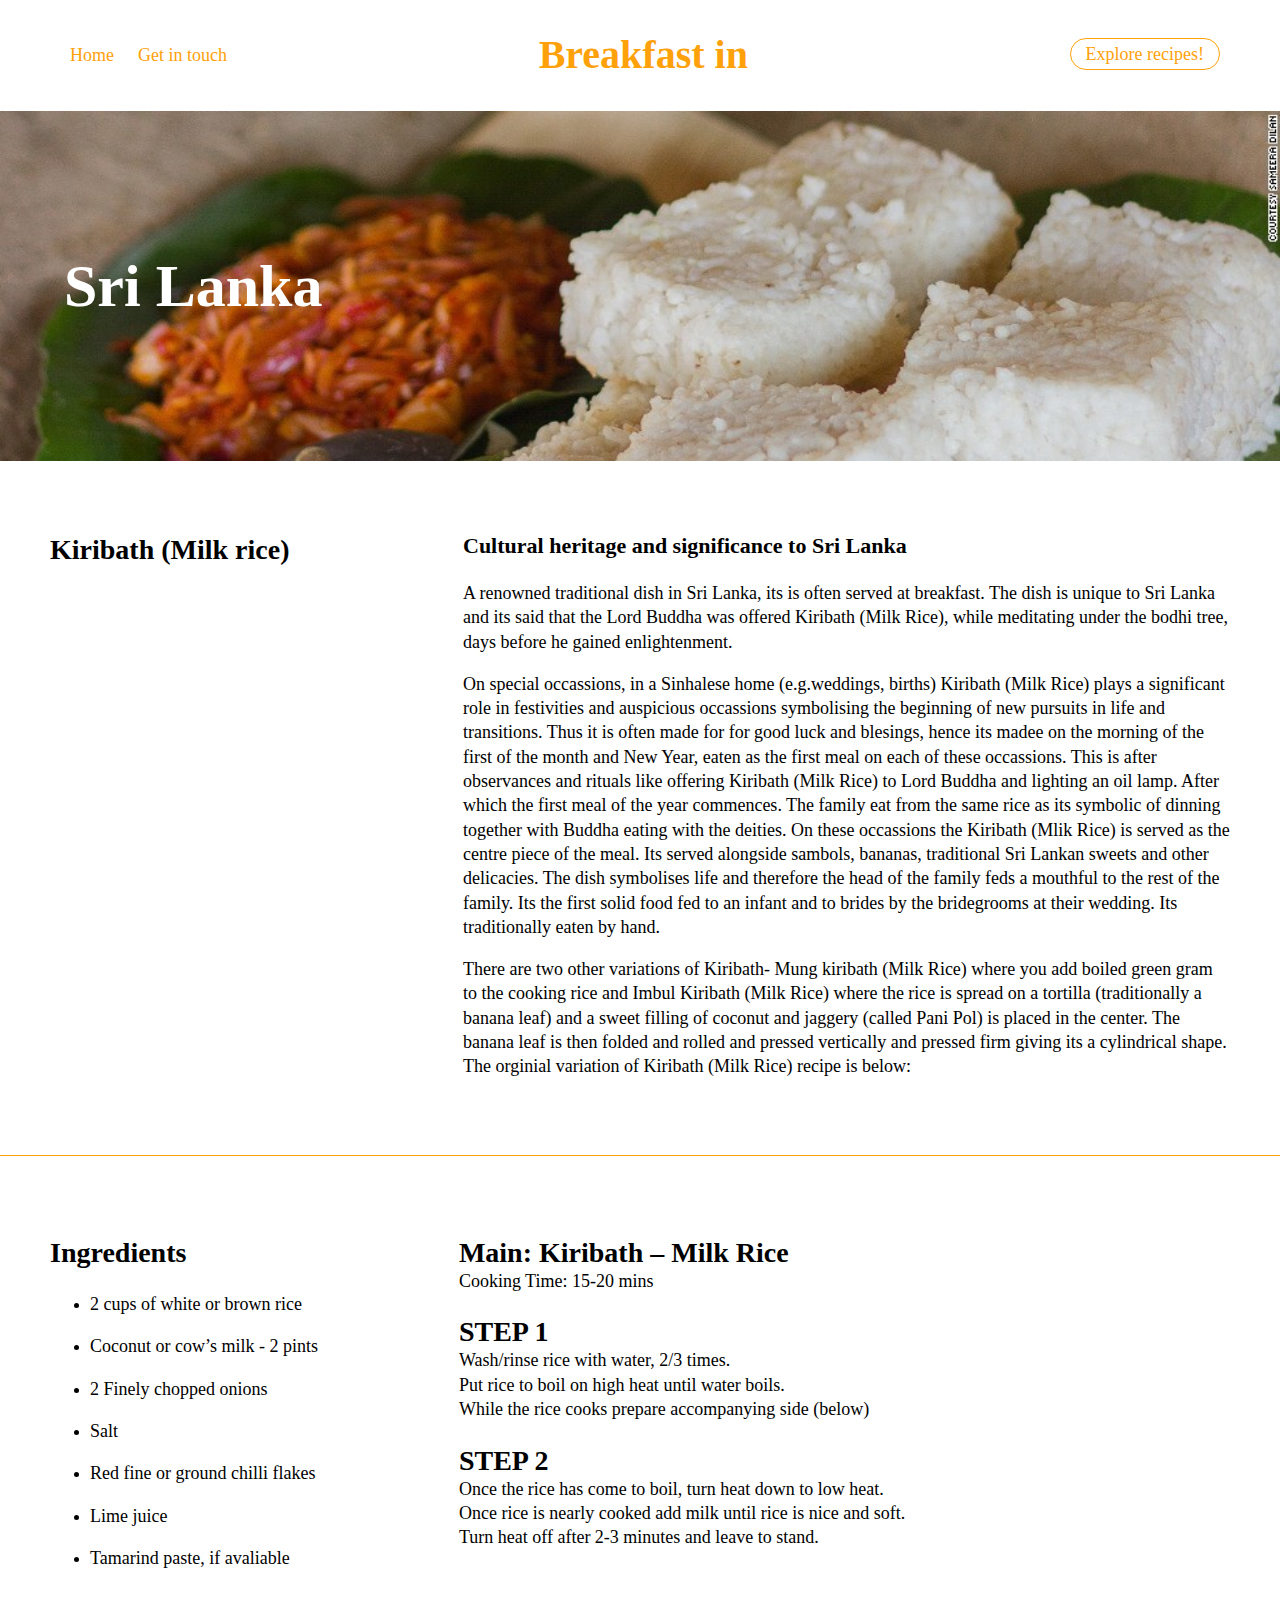
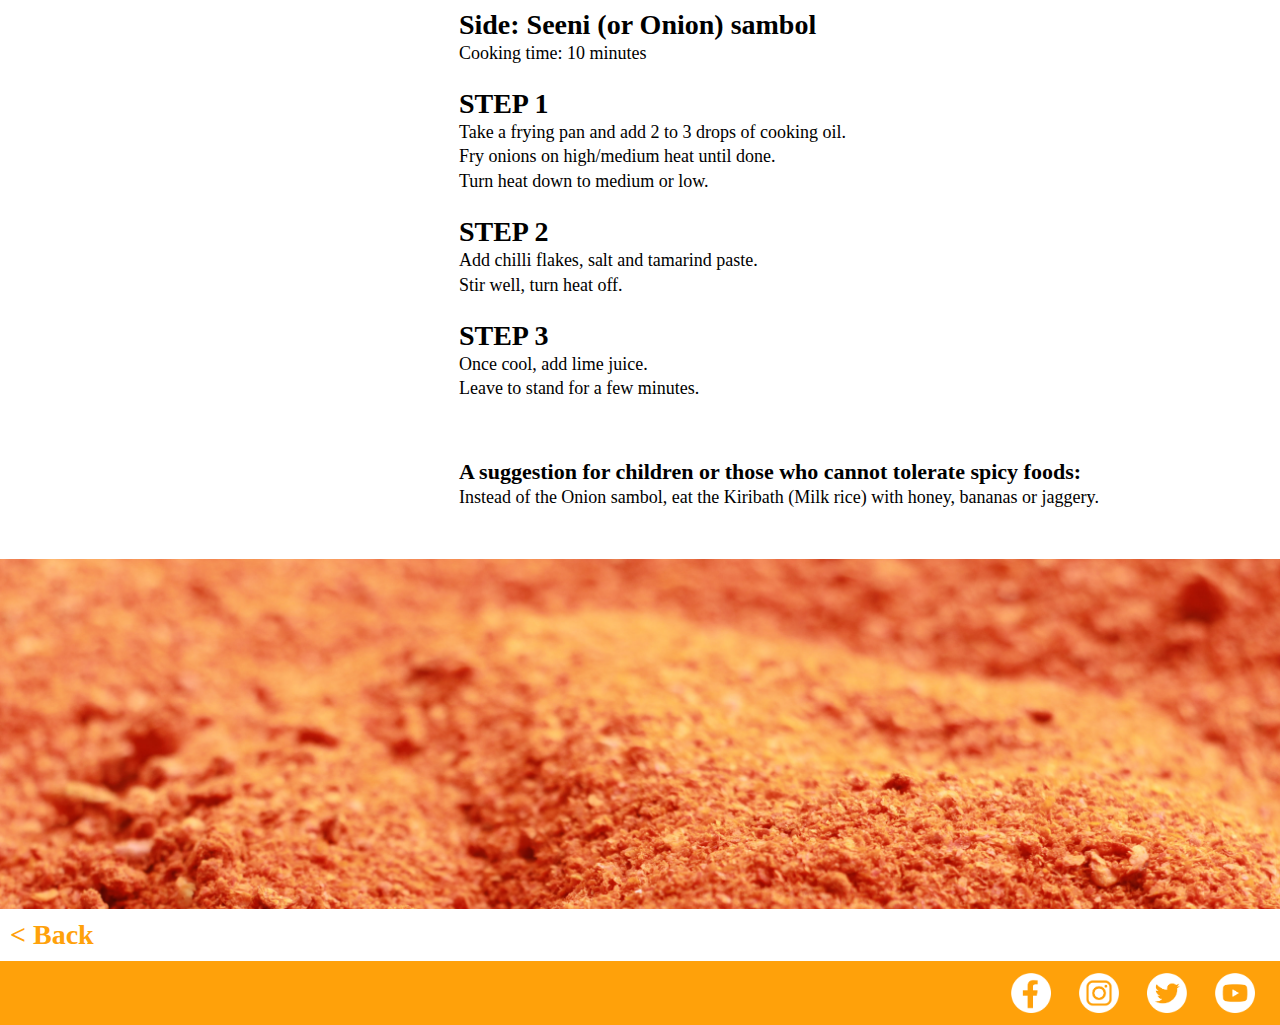
<file: Breakfast-In-code 2/Breakfast-In/html/SriLanka.html>
<!DOCTYPE html>
<html lang="en">

<head>
  <link rel="stylesheet" href="../css/RecipePage.css">
  <link rel="stylesheet" href="../css/navbar.css">
  <title>Sri Lanka</title>
</head>
<body>
    <navbar>
      <div class="left-menu">
        <a href="../../../index.html"><p>Home</p></a>
        <a href="../../../getintouch.html"><p>Get in touch</p></a>
      </div>

      <div class="right-menu">
        <a href="../../../index.html#pagejump"><p>Explore recipes!</p></a>
      </div>

      <h1>Breakfast in</h1>

    </navbar>

    <div class="header-container" style="background-image: url(../img/SriLanka-image.jpeg)">
      <h1>Sri Lanka</h1>
    </div>
    
    <div class="about-dish">
      <div class="dish-name">
        <h2>Kiribath (Milk rice)</h2>
      </div>

      <div class="dish-descriptions">
       <h3>Cultural heritage and significance to Sri Lanka</h3>
       <p>A renowned traditional dish in Sri Lanka, its is often served at breakfast. The dish is unique to Sri Lanka and its said that the Lord Buddha was offered Kiribath (Milk Rice), while meditating under the bodhi tree,
        days before he gained enlightenment.</p>
       <p>On special occassions, in a Sinhalese home (e.g.weddings, births) Kiribath (Milk Rice) plays a significant role in festivities and auspicious occassions symbolising the beginning of
        new pursuits in life and transitions. Thus it is often made for for good luck and blesings, hence its madee on the morning of the first of the month and New Year,
        eaten as the first meal on each of these occassions.
        This is after observances and rituals like offering Kiribath (Milk Rice) to Lord Buddha and lighting an oil lamp. After which the first meal of the year commences.
        The family eat from the same rice as its symbolic of dinning together with Buddha eating with the deities.
        On these occassions the Kiribath (Mlik Rice) is served as the centre piece of the meal.
        Its served alongside sambols, bananas, traditional Sri Lankan sweets and other delicacies. The dish symbolises life and therefore the head of the family feds a mouthful to the rest of the family.
        Its the first solid food fed to an infant and to brides by the bridegrooms at their wedding.
        Its traditionally eaten by hand.</p>
       <p>There are two other variations of Kiribath- Mung kiribath (Milk Rice) where you add boiled green gram to the cooking rice and
        Imbul Kiribath (Milk Rice) where the rice is spread on a tortilla (traditionally a banana leaf) and a sweet filling of coconut and jaggery (called Pani Pol) is placed in the center.
        The banana leaf is then folded and rolled and pressed vertically and pressed firm giving its a cylindrical shape.
        The orginial variation of Kiribath (Milk Rice) recipe is below:
       </p>
      </div>
    </div>
    
    <hr/>

    <div class="about-dish">
      <div class="ingridients">
        <h2>Ingredients</h2>
        <ul><li><p>2 cups of white or brown rice</p></li>
        <li><p>Coconut or cow’s milk - 2 pints</p></li>
        <li><p>2 Finely chopped onions</p></li>
        <li><p>Salt</p></li>
        <li><p>Red fine or ground chilli flakes</p></li>
        <li><p>Lime juice</p></li>
        <li><p>Tamarind paste, if avaliable</p></li>
        </ul>
      </div>
     
      <div class="methods">
        <h2>Main: Kiribath – Milk Rice </h2>
        <p>Cooking Time: 15-20 mins</p>
        <h2>STEP 1</h2>
        <p>Wash/rinse rice with water, 2/3 times.</p>
        <p>Put rice to boil on high heat until water boils.</p>
        <p>While the rice cooks prepare accompanying side (below) </p>
        <h2>STEP 2</h2>
        <p>Once the rice has come to boil, turn heat down to low heat.</p>
        <p>Once rice is nearly cooked add milk until rice is nice and soft.</p>
        <p>Turn heat off after 2-3 minutes and leave to stand.</p>
        <br>
        <br>
        <h2>Side: Seeni (or Onion) sambol</h2>
        <p>Cooking time: 10 minutes</p>
        <h2>STEP 1</h2>
        <p>Take a frying pan and add 2 to 3 drops of cooking oil.</p>
        <p>Fry onions on high/medium heat until done.</p>
        <p>Turn heat down to medium or low.</p>
        <h2>STEP 2</h2>
       <p>Add chilli flakes, salt and tamarind paste.</p>
       <p>Stir well, turn heat off.</p>
       <h2>STEP 3</h2>
       <p>Once cool, add lime juice.</p>
       <p>Leave to stand for a few minutes.</p>
       <br>
       <br>
       <h3>A suggestion for children or those who cannot tolerate spicy foods:</h3>
       <p> Instead of the Onion sambol, eat the Kiribath (Milk rice) with honey, bananas or jaggery.</p>
      </div>
  </div>

  <div class="bottom-container">
  </div>

  <div class="back-botton">
    <a href="../../../index.html"><h2>&#60; Back</h2></a>
  </div>

  <footer>
    <img src="../img/social-icons-FB.png"/>
    <img src="../img/social-icons-Instagram.png"/>
    <img src="../img/social-icons-Twitter.png"/>
    <img src="../img/social-icons-Youtube.png"/>
  </footer>

</body>
</file>
<file: index.css/index.css>
html {
	scroll-behavior: smooth;
  scroll-padding-top: 2.5rem;
}

body {
    margin: 0%;
    height: 100%;
}

hr{
  border-top: 1px solid #FFA10A;
  border-bottom: none;
  border-left: none;
  border-right: none;
}

.hero-image {
    background-image: url(../resources/dusted\ pancakes.webp);
    height: 40rem;
    background-position: center;
    background-repeat: no-repeat;
    background-size: cover;
    position: relative;
    margin-bottom: 2.5rem;
   
}
.nav {
    display: flex;
    justify-content: center;
    padding-top: 1rem;
    align-items: center;
    border-bottom: 1px solid orange;
}

.hero-image h1 {
    color: orange;
    font-family: 'Rubik Mono One', sans-serif;
    font-size: 1.5em;
    margin-left: 15rem;
    margin-right: 15rem;
}

h3{
  color: orange;
  text-decoration: none;
  font-family: Rubik Mono One;
  font-size: 24px;
  margin:0;
}


h4{
  color: orange;
  text-decoration: none;
  font-family: Rubik Mono One;
  font-size: 16px;
  margin-bottom: 0;
}

a{
  text-decoration: none;
}

.mini-menue a {
    color: orange;
    font-family: 'Montserrat', sans-serif;
    text-decoration: none;
    padding-left: 2rem;
    font-size: 10px;
}
.get-in-touch a {
    color: orange;
    text-decoration: none;
    font-family: 'Montserrat', sans-serif;
    border: 1px  solid orange;
    border-radius: 15px;
    padding: 0.3rem;
    font-size: 10px;
}

.recipe-with-text{
  margin-bottom: 50px;
}

.receipe-grid {
    display: flex;
    flex-wrap: wrap;
    justify-content: space-around;
    color: orange;
    font-family: 'Rubik Mono One', sans-serif;
    border-bottom: 1px orange solid;
    margin-left: 2%;
    margin-right: 2%;
}

.receipe-grid img {
    width: auto;
    height: 250px;
}
  
  /* Add some padding and a grey background color to containers */
  .container {
    padding: 7px;
    background-color: transparent;
  }
  
  /* Style the input elements and the submit button */
  input[type=text], input[type=submit] {
    width: 20rem;
    padding: 7px;
    margin: 8px 0;
    display: inline-block;
    box-sizing: border-box;
    color: orange;
    border: orange 1px solid;
    border-radius: 10px 10px 10px 10px;
    font-family: 'Montserrat', sans-serif;
  }
  
  /* Add margins to the checkbox */
  input[type=checkbox] {
    margin-top: 16px;
  }
  
  /* Style the submit button */
  input[type=submit] {
    background-color: transparent;
    color: orange;
    border: orange solid 1px;
  }
  
  input[type=submit]:hover {
    opacity: 0.8;
  }
  .flex-box {
      display: flex;
      color: orange;
  }
  .sign-up-text {
      width: 25rem;
      margin-left: 2.5rem;

  }
  .sign-up-text h2 {
    font-family: 'Rubik Mono One', sans-serif;
    font-size: 20px;
  }
  .sign-up-text p {
    font-family: 'Montserrat', sans-serif;
    font-size: 18px;
  }
  .social-bar {
      background-color: orange;
      width: 100%;
      height: 3.5rem;
      display: flex;
      align-items: center;
      justify-content: flex-end;
  }
  .fa {
    padding: 10px;
    font-size: 40px;
    width: 20px;
    text-align: center;
    text-decoration: none;
    border-radius: 50%;
    margin: 7px;
    background: white;
    color: orange;
  }
 
  footer{
    text-align: right;
    color:white;
    background-color:#FFA10A;
    padding-right: 1%;
  }
  
  footer img{
    display: inline-block;
    vertical-align: middle; 
    width: 40px;
    height: 40px;
    border: none;
    padding: 0;
    margin: 12px;
  }
</file>
<file: Breakfast-In-code 2/Breakfast-In/css/navbar.css>
navbar {
    text-align: center;
    line-height: 50px;
    margin-top: 30px;
    margin-bottom: 30px;
    display: inline-block;
    width: 100%;
}

navbar h1{
    font-family: Rubik Mono One !important;
    font-size: 40px !important;
    margin: 0;
}

navbar a{
    display: inline-block;
    color:#FFA10A;
    text-decoration: none;
}

navbar p{
    font-size: 18px !important;
    font-family: Montserrat !important;
    line-height: 50px !important;
    margin: 0 !important;
}

.left-menu{
    vertical-align: top;
    float: left;
    margin-left: 50px;
    line-height: 50px;
}

.left-menu a{
    margin-left: 20px !important;
}

.right-menu{
    vertical-align: top;
    float: right;
    margin-right: 50px;
    padding: 0 10px 0 10px;
    line-height: 50px;
}

.right-menu p{
    line-height: 20px !important;
    border: 1px solid #FFA10A !important;
    border-radius: 30px !important;
    padding: 5px 15px 5px 15px !important;
}

navbar h1{
    color:#FFA10A !important;
}

header {
    border: 50px;
    border-width: 10px;
    background-color: #FFA10A;
    font-family:  Rubik Mono One;
    margin:  10px;
    border: 15px
}
</file>
<file: getintouch.css>
body{
  margin:0;
}

.headercontainer {
  background-image: url("https://ireallylikefood.com/wp-content/uploads/2020/03/easy-breakfast-sides-1200x800.jpg");
  background-repeat: no-repeat;
  background-size: cover;
  line-height: 10;
  margin-top: 20px;
}

h1 {
  font-family: Rubik Mono One;
  font-size: 40px;
  text-align: center;
  color: white;
  font-weight: bolder;
}

.get-in-touch-content{
  display: flex;
  justify-content: space-between;
  margin: 40px;;
}

.firstparagraph {
  padding: 40px;
  width: 50%;
  font-size: 22px;
  font-family: Montserrat;
}

.secondparagraph {
  background-color: #FFA10A;
  text-align: center;
  padding: 10px;
}

.Enquirybox {
  padding: 50px;
  width: 50%;
  background-color: #FFF6EF;
}

.text-line {
  background-color: transparent;
  color: black;
  outline: none;
  outline-style: none;
  border-top: none;
  border-left: none;
  border-right: none;
  border-bottom: solid #FFA10A 2px;
  width: 100%;
}

.messagebox {
  border: solid #FFA10A 2px;
  width: 100%;
  background-color: transparent;
}

h2 {
  font-family: Rubik Mono One;
  font-size: 28px;
}

h3 {
  font-family: Montserrat;
  font-size: 18px;
}

p, label, input{
  font-family: Montserrat;
  font-size: 22px;
  line-height: 135%;
}

label {
  font-size: 18px !important;
}
input{
  margin-bottom: 15px;
}

button {
  font-family: Montserrat;
  background-color: #FFA10A;
}

footer {
  text-align: right;
  color: white;
  background-color: #FFA10A;
  padding-right: 1%;
}

footer img {
  display: inline-block;
  vertical-align: middle;
  width: 40px;
  height: 40px;
  border: none;
  padding: 0;
  margin: 12px;
}
</file>
<file: Breakfast-In-code 2/Breakfast-In/css/RecipePage.css>
body {
  margin: 0%;
  height: 100%;
}

header {
  border: 50px;
  border-width: 10px;
  background-color: #FFA10A;
  font-family:  Rubik Mono One;
  margin:  10px;
  border: 15px
} 

hr{
  border-top: 1px solid #FFA10A;
  border-bottom: none;
  border-left: none;
  border-right: none;
}

h1{
  font-family: Rubik Mono One;
  font-size: 40px;
}

h2{
  font-family: Rubik Mono One;
  font-size: 28px;
}

h3{
  font-family: Montserrat;
  font-size: 22px;
}

p{
  font-family: Montserrat;
  font-size: 18px;
  line-height: 135%;
}

.header-container{
  width: 100%;
  line-height: 350px;
  background-repeat: no-repeat; /* Do not repeat the image */
  background-size: cover; /* Resize the background image to cover the entire container */
}

.header-container h1{
  text-align: left;
  margin: 0 0 0 5%;
  font-size: 60px;
  color:white;
}

.about-dish{
  display:flex;
  justify-content: space-between;
  padding: 50px;
}

.dish-name{
  width: 35%;
}

.dish-descriptions{
  width: 65%;
}

.ingridients{
  width: 35%;
}

.methods{
  width: 66%;
}

.methods p{
  margin-top: 0px;
  margin-bottom: 0px;
}

.methods h2{
  margin-bottom: 0px;
}

.methods h3{
  margin-bottom: 0px;
}

.bottom-container{
  width: 100%;
  height: 350px;
  background-image: url("../img/monirul-islam-shakil-LvHMwt0pNJE-unsplash.jpg");
  background-repeat: no-repeat; /* Do not repeat the image */
  background-size: cover; /* Resize the background image to cover the entire container */
}

.back-botton{
  margin: 10px;
  border: 0px;
}

.back-botton h2{
color:#FFA10A;
margin:0;
padding:0;
text-decoration: none;
}

a{
  text-decoration: none;
}

footer{
  text-align: right;
  color:white;
  background-color:#FFA10A;
  padding-right: 1%;
}

footer img{
  display: inline-block;
  vertical-align: middle; 
  width: 40px;
  height: 40px;
  border: none;
  padding: 0;
  margin: 12px;
}
</file>
